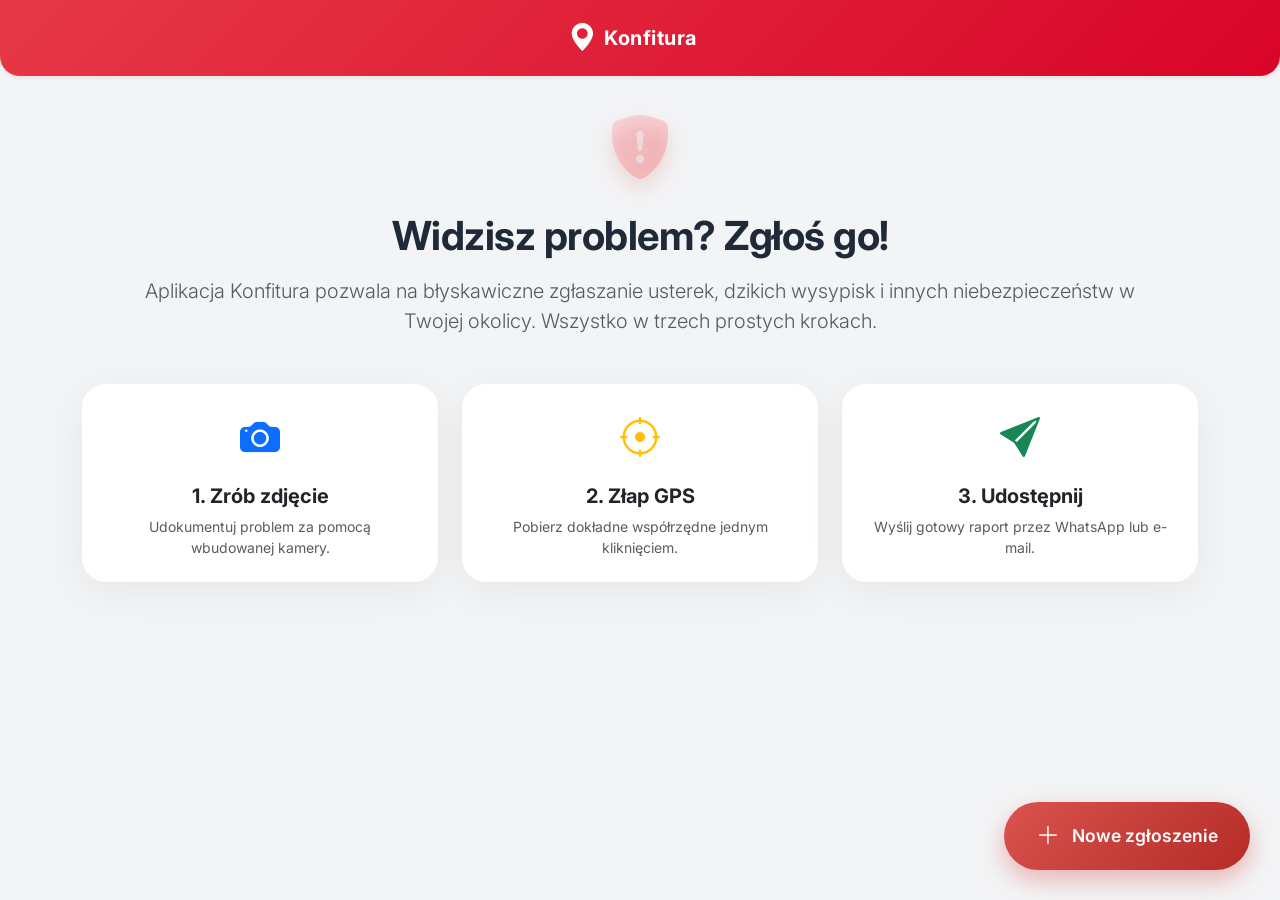
<file: index.html>
<!DOCTYPE html>
<html lang="pl">
<head>
    <meta charset="UTF-8">
    <meta name="viewport" content="width=device-width, initial-scale=1.0, maximum-scale=1.0, user-scalable=no">
    <title>Konfitura - Zgłoś problem</title>
    <link rel="manifest" href="manifest.json">
    <link href="src/css/bootstrap.min.css" rel="stylesheet">
    <link rel="stylesheet" href="https://cdn.jsdelivr.net/npm/bootstrap-icons@1.11.3/font/bootstrap-icons.min.css">
    <link rel="stylesheet" href="src/css/style.css">
    <meta name="theme-color" content="#d9534f">
</head>
<body class="landing-page">

<header>
    <nav class="navbar custom-navbar shadow-sm">
        <div class="container d-flex justify-content-center">
            <span class="navbar-brand mb-0 h1 d-flex align-items-center gap-2 text-white">
                <i class="bi bi-geo-alt-fill fs-3"></i> Konfitura
            </span>
        </div>
    </nav>
</header>

<main class="container pb-5 mt-4">
    <div class="text-center mb-5 hero-section">
        <div class="hero-icon mb-3">
            <i class="bi bi-shield-fill-exclamation text-danger"></i>
        </div>
        <h1 class="fw-bold mb-3">Widzisz problem? Zgłoś go!</h1>
        <p class="text-muted lead px-md-5">
            Aplikacja Konfitura pozwala na błyskawiczne zgłaszanie usterek, dzikich wysypisk i innych niebezpieczeństw w Twojej okolicy. Wszystko w trzech prostych krokach.
        </p>
    </div>

    <div class="row g-4 mb-5 pb-5">
        <div class="col-12 col-md-4">
            <div class="card app-card text-center h-100 p-4">
                <i class="bi bi-camera-fill fs-1 text-primary mb-3"></i>
                <h5 class="fw-bold">1. Zrób zdjęcie</h5>
                <p class="text-muted small mb-0">Udokumentuj problem za pomocą wbudowanej kamery.</p>
            </div>
        </div>
        <div class="col-12 col-md-4">
            <div class="card app-card text-center h-100 p-4">
                <i class="bi bi-crosshair fs-1 text-warning mb-3"></i>
                <h5 class="fw-bold">2. Złap GPS</h5>
                <p class="text-muted small mb-0">Pobierz dokładne współrzędne jednym kliknięciem.</p>
            </div>
        </div>
        <div class="col-12 col-md-4">
            <div class="card app-card text-center h-100 p-4">
                <i class="bi bi-send-fill fs-1 text-success mb-3"></i>
                <h5 class="fw-bold">3. Udostępnij</h5>
                <p class="text-muted small mb-0">Wyślij gotowy raport przez WhatsApp lub e-mail.</p>
            </div>
        </div>
    </div>
</main>

<a href="app.html" class="fab-btn">
    <i class="bi bi-plus-lg fs-4"></i>
    <span>Nowe zgłoszenie</span>
</a>

<script src="src/js/bootstrap.bundle.min.js"></script>
</body>
</html>
</file>
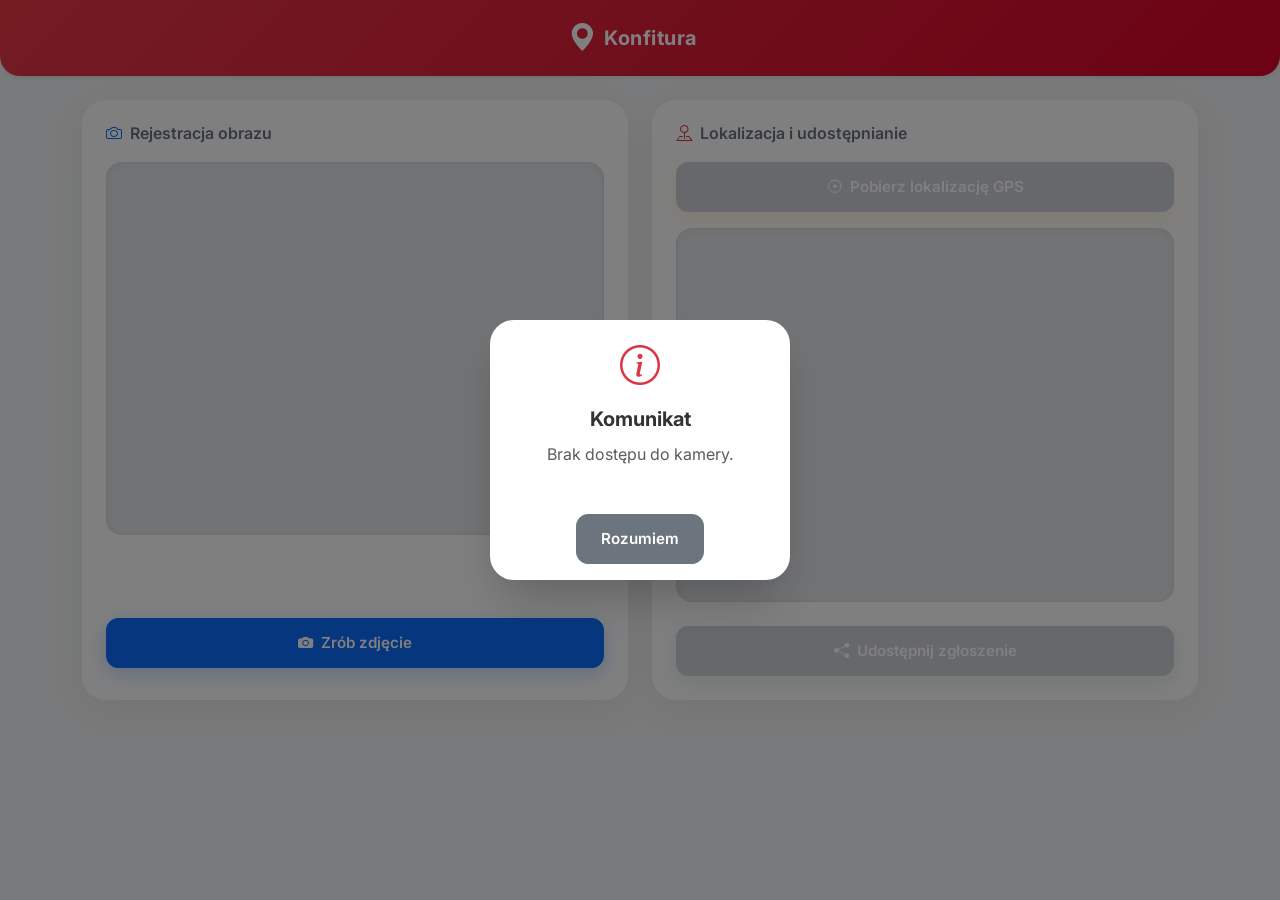
<file: app.html>
<!DOCTYPE html>
<html lang="pl">
<head>
    <meta charset="UTF-8">
    <meta name="viewport" content="width=device-width, initial-scale=1.0, maximum-scale=1.0, user-scalable=no">
    <title>Konfitura</title>
    <link rel="manifest" href="manifest.json">
    <link href="src/css/bootstrap.min.css" rel="stylesheet">
    <link rel="stylesheet" href="https://cdn.jsdelivr.net/npm/bootstrap-icons@1.11.3/font/bootstrap-icons.min.css">
    <link rel="stylesheet" href="src/css/leaflet.css">
    <link rel="stylesheet" href="src/css/style.css">
    <meta name="theme-color" content="#d9534f">
</head>
<body>

<header>
    <nav class="navbar custom-navbar mb-4 shadow-sm">
        <div class="container d-flex justify-content-center">
            <span class="navbar-brand mb-0 h1 d-flex align-items-center gap-2 text-white">
                <i class="bi bi-geo-alt-fill fs-3"></i> Konfitura
            </span>
        </div>
    </nav>
</header>

<main class="container pb-4">
    <div class="row g-4">
        <section class="col-12 col-md-6">
            <div class="card app-card h-100">
                <div class="card-body d-flex flex-column text-center">
                    <h5 class="section-title"><i class="bi bi-camera text-primary me-2"></i>Rejestracja obrazu</h5>
                    
                    <div class="media-container mb-4">
                        <video id="videoElement" class="media-element" autoplay playsinline></video>
                        <canvas id="canvasElement" class="d-none media-element"></canvas>
                        <img id="photoPreview" class="d-none media-element" alt="Podgląd zrobionego zdjęcia">
                    </div>

                    <div class="mt-auto">
                        <button id="captureBtn" class="btn btn-primary app-btn w-100 mb-2">
                            <i class="bi bi-camera-fill me-2"></i> Zrób zdjęcie
                        </button>
                        <button id="retakeBtn" class="btn btn-outline-secondary app-btn w-100 d-none">
                            <i class="bi bi-arrow-counterclockwise me-2"></i> Powtórz zdjęcie
                        </button>
                    </div>
                </div>
            </div>
        </section>

        <section class="col-12 col-md-6">
            <div class="card app-card h-100">
                <div class="card-body d-flex flex-column text-center">
                    <h5 class="section-title"><i class="bi bi-pin-map text-danger me-2"></i>Lokalizacja i udostępnianie</h5>
                    
                    <button id="locateBtn" class="btn btn-warning app-btn w-100 mb-3" disabled>
                        <i class="bi bi-crosshair me-2"></i> Pobierz lokalizację GPS
                    </button>
                    
                    <div class="media-container mb-4">
                        <div id="map" class="media-element"></div>
                    </div>

                    <div class="mt-auto">
                        <button id="shareBtn" class="btn btn-success app-btn w-100" disabled>
                            <i class="bi bi-share-fill me-2"></i> Udostępnij zgłoszenie
                        </button>
                    </div>
                </div>
            </div>
        </section>
    </div>
</main>

<div class="modal fade custom-modal" id="infoModal" tabindex="-1" aria-labelledby="infoModalLabel" aria-hidden="true">
    <div class="modal-dialog modal-dialog-centered modal-sm">
        <div class="modal-content">
            <div class="modal-header border-0 pb-0">
                <h5 class="modal-title w-100 text-center fw-bold" id="infoModalLabel">
                    <i class="bi bi-info-circle text-danger fs-1 d-block mb-2"></i>
                    Komunikat
                </h5>
            </div>
            <div class="modal-body text-center text-muted pt-2" id="infoModalBody">
                </div>
            <div class="modal-footer border-0 d-flex justify-content-center">
                <button type="button" class="btn btn-secondary app-btn px-4" data-bs-dismiss="modal">Rozumiem</button>
            </div>
        </div>
    </div>
</div>

<div class="modal fade custom-modal" id="desktopShareModal" tabindex="-1" aria-labelledby="desktopShareModalLabel" aria-hidden="true">
    <div class="modal-dialog modal-dialog-centered">
        <div class="modal-content">
            <div class="modal-header bg-light border-0">
                <h5 class="modal-title fw-bold" id="desktopShareModalLabel">
                    <i class="bi bi-send-check text-success me-2"></i> Gotowe do wysłania
                </h5>
                <button type="button" class="btn-close" data-bs-dismiss="modal" aria-label="Zamknij"></button>
            </div>
            <div class="modal-body">
                <div class="alert alert-success d-flex align-items-center mb-4" role="alert">
                    <i class="bi bi-check-circle-fill fs-4 me-3"></i>
                    <div>Zdjęcie zostało pomyślnie pobrane na Twój dysk.</div>
                </div>
                <p class="text-muted mb-3 fs-6">Wybierz komunikator, do którego chcesz wkleić treść zgłoszenia. <strong>Pamiętaj, aby ręcznie załączyć pobrane przed chwilą zdjęcie.</strong></p>
                
                <div class="d-grid gap-3">
                    <a id="btnShareWhatsApp" href="#" target="_blank" class="btn btn-success app-btn d-flex align-items-center justify-content-center gap-2">
                        <i class="bi bi-whatsapp fs-5"></i> Otwórz WhatsApp Web
                    </a>
                    <a id="btnShareEmail" href="#" target="_blank" class="btn btn-outline-dark app-btn d-flex align-items-center justify-content-center gap-2">
                        <i class="bi bi-envelope-at fs-5"></i> Wyślij e-mail
                    </a>
                </div>
            </div>
        </div>
    </div>
</div>

<script src="src/js/leaflet.js"></script>
<script src="src/js/bootstrap.bundle.min.js"></script>
<script src="src/js/app.js"></script>
</body>
</html>
</file>
<file: src/css/style.css>
@import url('https://fonts.googleapis.com/css2?family=Inter:wght@400;500;600;700&display=swap');

:root {
    --bg-color: #f3f4f6;
    --card-bg: #ffffff;
    --primary: #0d6efd;
    --danger: #d9534f;
    --success: #198754;
    --warning: #ffc107;
    --radius-lg: 24px;
    --radius-md: 16px;
    --shadow-soft: 0 10px 40px rgba(0,0,0,0.06);
    --shadow-inner: inset 0 2px 10px rgba(0,0,0,0.05);
}

*, *::before, *::after {
    box-sizing: border-box;
    margin: 0;
    padding: 0;
}

body {
    background-color: var(--bg-color);
    font-family: 'Inter', sans-serif;
    color: #333;
    min-height: 100vh;
    overflow-x: hidden;
    -webkit-font-smoothing: antialiased;
}

.custom-navbar {
    background: linear-gradient(135deg, #e63946, #d90429) !important;
    padding: 1rem 0;
    border-bottom-left-radius: 20px;
    border-bottom-right-radius: 20px;
}

.navbar-brand {
    font-weight: 700;
    letter-spacing: 0.5px;
}

.app-card {
    background: var(--card-bg);
    border: none;
    border-radius: var(--radius-lg);
    box-shadow: var(--shadow-soft);
    padding: 0.5rem;
}

.section-title {
    font-size: 1rem;
    font-weight: 600;
    color: #6b7280;
    margin-bottom: 1.2rem;
    text-align: left;
    display: flex;
    align-items: center;
}

.media-container {
    width: 100%;
    aspect-ratio: 4 / 3;
    background-color: #e5e7eb;
    border-radius: var(--radius-md);
    overflow: hidden;
    position: relative;
    box-shadow: var(--shadow-inner);
    border: 1px solid rgba(0,0,0,0.05);
}

.media-element {
    width: 100%;
    height: 100%;
    object-fit: cover;
    display: block;
}

#photoPreview {
    object-fit: contain;
    background-color: #111827;
}

#map {
    z-index: 1;
}

.app-btn {
    border-radius: 12px;
    font-weight: 600;
    padding: 0.8rem 1.5rem;
    font-size: 0.95rem;
    transition: all 0.2s ease;
    display: flex;
    align-items: center;
    justify-content: center;
}

.app-btn:active:not(:disabled) {
    transform: scale(0.97);
}

.app-btn:disabled {
    opacity: 0.5;
    cursor: not-allowed;
    background-color: #9ca3af !important;
    border-color: #9ca3af !important;
    color: white !important;
}

.btn-primary.app-btn { box-shadow: 0 6px 20px rgba(13, 110, 253, 0.25); }
.btn-warning.app-btn { box-shadow: 0 6px 20px rgba(255, 193, 7, 0.25); color: #000; }
.btn-success.app-btn { box-shadow: 0 6px 20px rgba(25, 135, 84, 0.25); }

.custom-modal .modal-content {
    border-radius: var(--radius-lg);
    border: none;
    box-shadow: 0 25px 50px -12px rgba(0, 0, 0, 0.25);
}

.custom-modal .alert {
    border-radius: 12px;
    border: none;
}

.hero-icon i {
    font-size: 4rem;
    background: linear-gradient(135deg, #f8d7da, #f5c2c7);
    -webkit-background-clip: text;
    -webkit-text-fill-color: transparent;
    text-shadow: 0 10px 20px rgba(217, 83, 79, 0.2);
}

.hero-section h1 {
    letter-spacing: -0.5px;
    color: #1f2937;
}

.fab-btn {
    position: fixed;
    bottom: 30px;
    right: 30px;
    background: linear-gradient(135deg, var(--danger), #b52b27);
    color: white !important;
    border: none;
    border-radius: 50px;
    padding: 16px 32px;
    font-size: 1.1rem;
    font-weight: 600;
    box-shadow: 0 10px 25px rgba(217, 83, 79, 0.4);
    transition: transform 0.3s cubic-bezier(0.4, 0, 0.2, 1), box-shadow 0.3s ease;
    z-index: 1000;
    display: flex;
    align-items: center;
    gap: 12px;
    text-decoration: none;
}

.fab-btn:hover {
    transform: translateY(-5px) scale(1.02);
    box-shadow: 0 15px 35px rgba(217, 83, 79, 0.6);
}

.fab-btn:active {
    transform: translateY(2px) scale(0.98);
}

@media (max-width: 768px) {
    .fab-btn {
        bottom: 20px;
        right: 50%;
        transform: translateX(50%);
        width: 90%;
        justify-content: center;
        padding: 18px;
    }
    
    .fab-btn:hover {
        transform: translateX(50%) translateY(-2px);
    }
    
    .fab-btn:active {
        transform: translateX(50%) translateY(2px) scale(0.98);
    }
}
</file>
<file: src/css/leaflet.css>
/* required styles */

.leaflet-pane,
.leaflet-tile,
.leaflet-marker-icon,
.leaflet-marker-shadow,
.leaflet-tile-container,
.leaflet-pane > svg,
.leaflet-pane > canvas,
.leaflet-zoom-box,
.leaflet-image-layer,
.leaflet-layer {
	position: absolute;
	left: 0;
	top: 0;
	}
.leaflet-container {
	overflow: hidden;
	}
.leaflet-tile,
.leaflet-marker-icon,
.leaflet-marker-shadow {
	-webkit-user-select: none;
	   -moz-user-select: none;
	        user-select: none;
	  -webkit-user-drag: none;
	}
/* Prevents IE11 from highlighting tiles in blue */
.leaflet-tile::selection {
	background: transparent;
}
/* Safari renders non-retina tile on retina better with this, but Chrome is worse */
.leaflet-safari .leaflet-tile {
	image-rendering: -webkit-optimize-contrast;
	}
/* hack that prevents hw layers "stretching" when loading new tiles */
.leaflet-safari .leaflet-tile-container {
	width: 1600px;
	height: 1600px;
	-webkit-transform-origin: 0 0;
	}
.leaflet-marker-icon,
.leaflet-marker-shadow {
	display: block;
	}
/* .leaflet-container svg: reset svg max-width decleration shipped in Joomla! (joomla.org) 3.x */
/* .leaflet-container img: map is broken in FF if you have max-width: 100% on tiles */
.leaflet-container .leaflet-overlay-pane svg {
	max-width: none !important;
	max-height: none !important;
	}
.leaflet-container .leaflet-marker-pane img,
.leaflet-container .leaflet-shadow-pane img,
.leaflet-container .leaflet-tile-pane img,
.leaflet-container img.leaflet-image-layer,
.leaflet-container .leaflet-tile {
	max-width: none !important;
	max-height: none !important;
	width: auto;
	padding: 0;
	}

.leaflet-container img.leaflet-tile {
	/* See: https://bugs.chromium.org/p/chromium/issues/detail?id=600120 */
	mix-blend-mode: plus-lighter;
}

.leaflet-container.leaflet-touch-zoom {
	-ms-touch-action: pan-x pan-y;
	touch-action: pan-x pan-y;
	}
.leaflet-container.leaflet-touch-drag {
	-ms-touch-action: pinch-zoom;
	/* Fallback for FF which doesn't support pinch-zoom */
	touch-action: none;
	touch-action: pinch-zoom;
}
.leaflet-container.leaflet-touch-drag.leaflet-touch-zoom {
	-ms-touch-action: none;
	touch-action: none;
}
.leaflet-container {
	-webkit-tap-highlight-color: transparent;
}
.leaflet-container a {
	-webkit-tap-highlight-color: rgba(51, 181, 229, 0.4);
}
.leaflet-tile {
	filter: inherit;
	visibility: hidden;
	}
.leaflet-tile-loaded {
	visibility: inherit;
	}
.leaflet-zoom-box {
	width: 0;
	height: 0;
	-moz-box-sizing: border-box;
	     box-sizing: border-box;
	z-index: 800;
	}
/* workaround for https://bugzilla.mozilla.org/show_bug.cgi?id=888319 */
.leaflet-overlay-pane svg {
	-moz-user-select: none;
	}

.leaflet-pane         { z-index: 400; }

.leaflet-tile-pane    { z-index: 200; }
.leaflet-overlay-pane { z-index: 400; }
.leaflet-shadow-pane  { z-index: 500; }
.leaflet-marker-pane  { z-index: 600; }
.leaflet-tooltip-pane   { z-index: 650; }
.leaflet-popup-pane   { z-index: 700; }

.leaflet-map-pane canvas { z-index: 100; }
.leaflet-map-pane svg    { z-index: 200; }

.leaflet-vml-shape {
	width: 1px;
	height: 1px;
	}
.lvml {
	behavior: url(#default#VML);
	display: inline-block;
	position: absolute;
	}


/* control positioning */

.leaflet-control {
	position: relative;
	z-index: 800;
	pointer-events: visiblePainted; /* IE 9-10 doesn't have auto */
	pointer-events: auto;
	}
.leaflet-top,
.leaflet-bottom {
	position: absolute;
	z-index: 1000;
	pointer-events: none;
	}
.leaflet-top {
	top: 0;
	}
.leaflet-right {
	right: 0;
	}
.leaflet-bottom {
	bottom: 0;
	}
.leaflet-left {
	left: 0;
	}
.leaflet-control {
	float: left;
	clear: both;
	}
.leaflet-right .leaflet-control {
	float: right;
	}
.leaflet-top .leaflet-control {
	margin-top: 10px;
	}
.leaflet-bottom .leaflet-control {
	margin-bottom: 10px;
	}
.leaflet-left .leaflet-control {
	margin-left: 10px;
	}
.leaflet-right .leaflet-control {
	margin-right: 10px;
	}


/* zoom and fade animations */

.leaflet-fade-anim .leaflet-popup {
	opacity: 0;
	-webkit-transition: opacity 0.2s linear;
	   -moz-transition: opacity 0.2s linear;
	        transition: opacity 0.2s linear;
	}
.leaflet-fade-anim .leaflet-map-pane .leaflet-popup {
	opacity: 1;
	}
.leaflet-zoom-animated {
	-webkit-transform-origin: 0 0;
	    -ms-transform-origin: 0 0;
	        transform-origin: 0 0;
	}
svg.leaflet-zoom-animated {
	will-change: transform;
}

.leaflet-zoom-anim .leaflet-zoom-animated {
	-webkit-transition: -webkit-transform 0.25s cubic-bezier(0,0,0.25,1);
	   -moz-transition:    -moz-transform 0.25s cubic-bezier(0,0,0.25,1);
	        transition:         transform 0.25s cubic-bezier(0,0,0.25,1);
	}
.leaflet-zoom-anim .leaflet-tile,
.leaflet-pan-anim .leaflet-tile {
	-webkit-transition: none;
	   -moz-transition: none;
	        transition: none;
	}

.leaflet-zoom-anim .leaflet-zoom-hide {
	visibility: hidden;
	}


/* cursors */

.leaflet-interactive {
	cursor: pointer;
	}
.leaflet-grab {
	cursor: -webkit-grab;
	cursor:    -moz-grab;
	cursor:         grab;
	}
.leaflet-crosshair,
.leaflet-crosshair .leaflet-interactive {
	cursor: crosshair;
	}
.leaflet-popup-pane,
.leaflet-control {
	cursor: auto;
	}
.leaflet-dragging .leaflet-grab,
.leaflet-dragging .leaflet-grab .leaflet-interactive,
.leaflet-dragging .leaflet-marker-draggable {
	cursor: move;
	cursor: -webkit-grabbing;
	cursor:    -moz-grabbing;
	cursor:         grabbing;
	}

/* marker & overlays interactivity */
.leaflet-marker-icon,
.leaflet-marker-shadow,
.leaflet-image-layer,
.leaflet-pane > svg path,
.leaflet-tile-container {
	pointer-events: none;
	}

.leaflet-marker-icon.leaflet-interactive,
.leaflet-image-layer.leaflet-interactive,
.leaflet-pane > svg path.leaflet-interactive,
svg.leaflet-image-layer.leaflet-interactive path {
	pointer-events: visiblePainted; /* IE 9-10 doesn't have auto */
	pointer-events: auto;
	}

/* visual tweaks */

.leaflet-container {
	background: #ddd;
	outline-offset: 1px;
	}
.leaflet-container a {
	color: #0078A8;
	}
.leaflet-zoom-box {
	border: 2px dotted #38f;
	background: rgba(255,255,255,0.5);
	}


/* general typography */
.leaflet-container {
	font-family: "Helvetica Neue", Arial, Helvetica, sans-serif;
	font-size: 12px;
	font-size: 0.75rem;
	line-height: 1.5;
	}


/* general toolbar styles */

.leaflet-bar {
	box-shadow: 0 1px 5px rgba(0,0,0,0.65);
	border-radius: 4px;
	}
.leaflet-bar a {
	background-color: #fff;
	border-bottom: 1px solid #ccc;
	width: 26px;
	height: 26px;
	line-height: 26px;
	display: block;
	text-align: center;
	text-decoration: none;
	color: black;
	}
.leaflet-bar a,
.leaflet-control-layers-toggle {
	background-position: 50% 50%;
	background-repeat: no-repeat;
	display: block;
	}
.leaflet-bar a:hover,
.leaflet-bar a:focus {
	background-color: #f4f4f4;
	}
.leaflet-bar a:first-child {
	border-top-left-radius: 4px;
	border-top-right-radius: 4px;
	}
.leaflet-bar a:last-child {
	border-bottom-left-radius: 4px;
	border-bottom-right-radius: 4px;
	border-bottom: none;
	}
.leaflet-bar a.leaflet-disabled {
	cursor: default;
	background-color: #f4f4f4;
	color: #bbb;
	}

.leaflet-touch .leaflet-bar a {
	width: 30px;
	height: 30px;
	line-height: 30px;
	}
.leaflet-touch .leaflet-bar a:first-child {
	border-top-left-radius: 2px;
	border-top-right-radius: 2px;
	}
.leaflet-touch .leaflet-bar a:last-child {
	border-bottom-left-radius: 2px;
	border-bottom-right-radius: 2px;
	}

/* zoom control */

.leaflet-control-zoom-in,
.leaflet-control-zoom-out {
	font: bold 18px 'Lucida Console', Monaco, monospace;
	text-indent: 1px;
	}

.leaflet-touch .leaflet-control-zoom-in, .leaflet-touch .leaflet-control-zoom-out  {
	font-size: 22px;
	}


/* layers control */

.leaflet-control-layers {
	box-shadow: 0 1px 5px rgba(0,0,0,0.4);
	background: #fff;
	border-radius: 5px;
	}
.leaflet-control-layers-toggle {
	background-image: url(images/layers.png);
	width: 36px;
	height: 36px;
	}
.leaflet-retina .leaflet-control-layers-toggle {
	background-image: url(images/layers-2x.png);
	background-size: 26px 26px;
	}
.leaflet-touch .leaflet-control-layers-toggle {
	width: 44px;
	height: 44px;
	}
.leaflet-control-layers .leaflet-control-layers-list,
.leaflet-control-layers-expanded .leaflet-control-layers-toggle {
	display: none;
	}
.leaflet-control-layers-expanded .leaflet-control-layers-list {
	display: block;
	position: relative;
	}
.leaflet-control-layers-expanded {
	padding: 6px 10px 6px 6px;
	color: #333;
	background: #fff;
	}
.leaflet-control-layers-scrollbar {
	overflow-y: scroll;
	overflow-x: hidden;
	padding-right: 5px;
	}
.leaflet-control-layers-selector {
	margin-top: 2px;
	position: relative;
	top: 1px;
	}
.leaflet-control-layers label {
	display: block;
	font-size: 13px;
	font-size: 1.08333em;
	}
.leaflet-control-layers-separator {
	height: 0;
	border-top: 1px solid #ddd;
	margin: 5px -10px 5px -6px;
	}

/* Default icon URLs */
.leaflet-default-icon-path { /* used only in path-guessing heuristic, see L.Icon.Default */
	background-image: url(images/marker-icon.png);
	}


/* attribution and scale controls */

.leaflet-container .leaflet-control-attribution {
	background: #fff;
	background: rgba(255, 255, 255, 0.8);
	margin: 0;
	}
.leaflet-control-attribution,
.leaflet-control-scale-line {
	padding: 0 5px;
	color: #333;
	line-height: 1.4;
	}
.leaflet-control-attribution a {
	text-decoration: none;
	}
.leaflet-control-attribution a:hover,
.leaflet-control-attribution a:focus {
	text-decoration: underline;
	}
.leaflet-attribution-flag {
	display: inline !important;
	vertical-align: baseline !important;
	width: 1em;
	height: 0.6669em;
	}
.leaflet-left .leaflet-control-scale {
	margin-left: 5px;
	}
.leaflet-bottom .leaflet-control-scale {
	margin-bottom: 5px;
	}
.leaflet-control-scale-line {
	border: 2px solid #777;
	border-top: none;
	line-height: 1.1;
	padding: 2px 5px 1px;
	white-space: nowrap;
	-moz-box-sizing: border-box;
	     box-sizing: border-box;
	background: rgba(255, 255, 255, 0.8);
	text-shadow: 1px 1px #fff;
	}
.leaflet-control-scale-line:not(:first-child) {
	border-top: 2px solid #777;
	border-bottom: none;
	margin-top: -2px;
	}
.leaflet-control-scale-line:not(:first-child):not(:last-child) {
	border-bottom: 2px solid #777;
	}

.leaflet-touch .leaflet-control-attribution,
.leaflet-touch .leaflet-control-layers,
.leaflet-touch .leaflet-bar {
	box-shadow: none;
	}
.leaflet-touch .leaflet-control-layers,
.leaflet-touch .leaflet-bar {
	border: 2px solid rgba(0,0,0,0.2);
	background-clip: padding-box;
	}


/* popup */

.leaflet-popup {
	position: absolute;
	text-align: center;
	margin-bottom: 20px;
	}
.leaflet-popup-content-wrapper {
	padding: 1px;
	text-align: left;
	border-radius: 12px;
	}
.leaflet-popup-content {
	margin: 13px 24px 13px 20px;
	line-height: 1.3;
	font-size: 13px;
	font-size: 1.08333em;
	min-height: 1px;
	}
.leaflet-popup-content p {
	margin: 17px 0;
	margin: 1.3em 0;
	}
.leaflet-popup-tip-container {
	width: 40px;
	height: 20px;
	position: absolute;
	left: 50%;
	margin-top: -1px;
	margin-left: -20px;
	overflow: hidden;
	pointer-events: none;
	}
.leaflet-popup-tip {
	width: 17px;
	height: 17px;
	padding: 1px;

	margin: -10px auto 0;
	pointer-events: auto;

	-webkit-transform: rotate(45deg);
	   -moz-transform: rotate(45deg);
	    -ms-transform: rotate(45deg);
	        transform: rotate(45deg);
	}
.leaflet-popup-content-wrapper,
.leaflet-popup-tip {
	background: white;
	color: #333;
	box-shadow: 0 3px 14px rgba(0,0,0,0.4);
	}
.leaflet-container a.leaflet-popup-close-button {
	position: absolute;
	top: 0;
	right: 0;
	border: none;
	text-align: center;
	width: 24px;
	height: 24px;
	font: 16px/24px Tahoma, Verdana, sans-serif;
	color: #757575;
	text-decoration: none;
	background: transparent;
	}
.leaflet-container a.leaflet-popup-close-button:hover,
.leaflet-container a.leaflet-popup-close-button:focus {
	color: #585858;
	}
.leaflet-popup-scrolled {
	overflow: auto;
	}

.leaflet-oldie .leaflet-popup-content-wrapper {
	-ms-zoom: 1;
	}
.leaflet-oldie .leaflet-popup-tip {
	width: 24px;
	margin: 0 auto;

	-ms-filter: "progid:DXImageTransform.Microsoft.Matrix(M11=0.70710678, M12=0.70710678, M21=-0.70710678, M22=0.70710678)";
	filter: progid:DXImageTransform.Microsoft.Matrix(M11=0.70710678, M12=0.70710678, M21=-0.70710678, M22=0.70710678);
	}

.leaflet-oldie .leaflet-control-zoom,
.leaflet-oldie .leaflet-control-layers,
.leaflet-oldie .leaflet-popup-content-wrapper,
.leaflet-oldie .leaflet-popup-tip {
	border: 1px solid #999;
	}


/* div icon */

.leaflet-div-icon {
	background: #fff;
	border: 1px solid #666;
	}


/* Tooltip */
/* Base styles for the element that has a tooltip */
.leaflet-tooltip {
	position: absolute;
	padding: 6px;
	background-color: #fff;
	border: 1px solid #fff;
	border-radius: 3px;
	color: #222;
	white-space: nowrap;
	-webkit-user-select: none;
	-moz-user-select: none;
	-ms-user-select: none;
	user-select: none;
	pointer-events: none;
	box-shadow: 0 1px 3px rgba(0,0,0,0.4);
	}
.leaflet-tooltip.leaflet-interactive {
	cursor: pointer;
	pointer-events: auto;
	}
.leaflet-tooltip-top:before,
.leaflet-tooltip-bottom:before,
.leaflet-tooltip-left:before,
.leaflet-tooltip-right:before {
	position: absolute;
	pointer-events: none;
	border: 6px solid transparent;
	background: transparent;
	content: "";
	}

/* Directions */

.leaflet-tooltip-bottom {
	margin-top: 6px;
}
.leaflet-tooltip-top {
	margin-top: -6px;
}
.leaflet-tooltip-bottom:before,
.leaflet-tooltip-top:before {
	left: 50%;
	margin-left: -6px;
	}
.leaflet-tooltip-top:before {
	bottom: 0;
	margin-bottom: -12px;
	border-top-color: #fff;
	}
.leaflet-tooltip-bottom:before {
	top: 0;
	margin-top: -12px;
	margin-left: -6px;
	border-bottom-color: #fff;
	}
.leaflet-tooltip-left {
	margin-left: -6px;
}
.leaflet-tooltip-right {
	margin-left: 6px;
}
.leaflet-tooltip-left:before,
.leaflet-tooltip-right:before {
	top: 50%;
	margin-top: -6px;
	}
.leaflet-tooltip-left:before {
	right: 0;
	margin-right: -12px;
	border-left-color: #fff;
	}
.leaflet-tooltip-right:before {
	left: 0;
	margin-left: -12px;
	border-right-color: #fff;
	}

/* Printing */

@media print {
	/* Prevent printers from removing background-images of controls. */
	.leaflet-control {
		-webkit-print-color-adjust: exact;
		print-color-adjust: exact;
		}
	}
</file>
